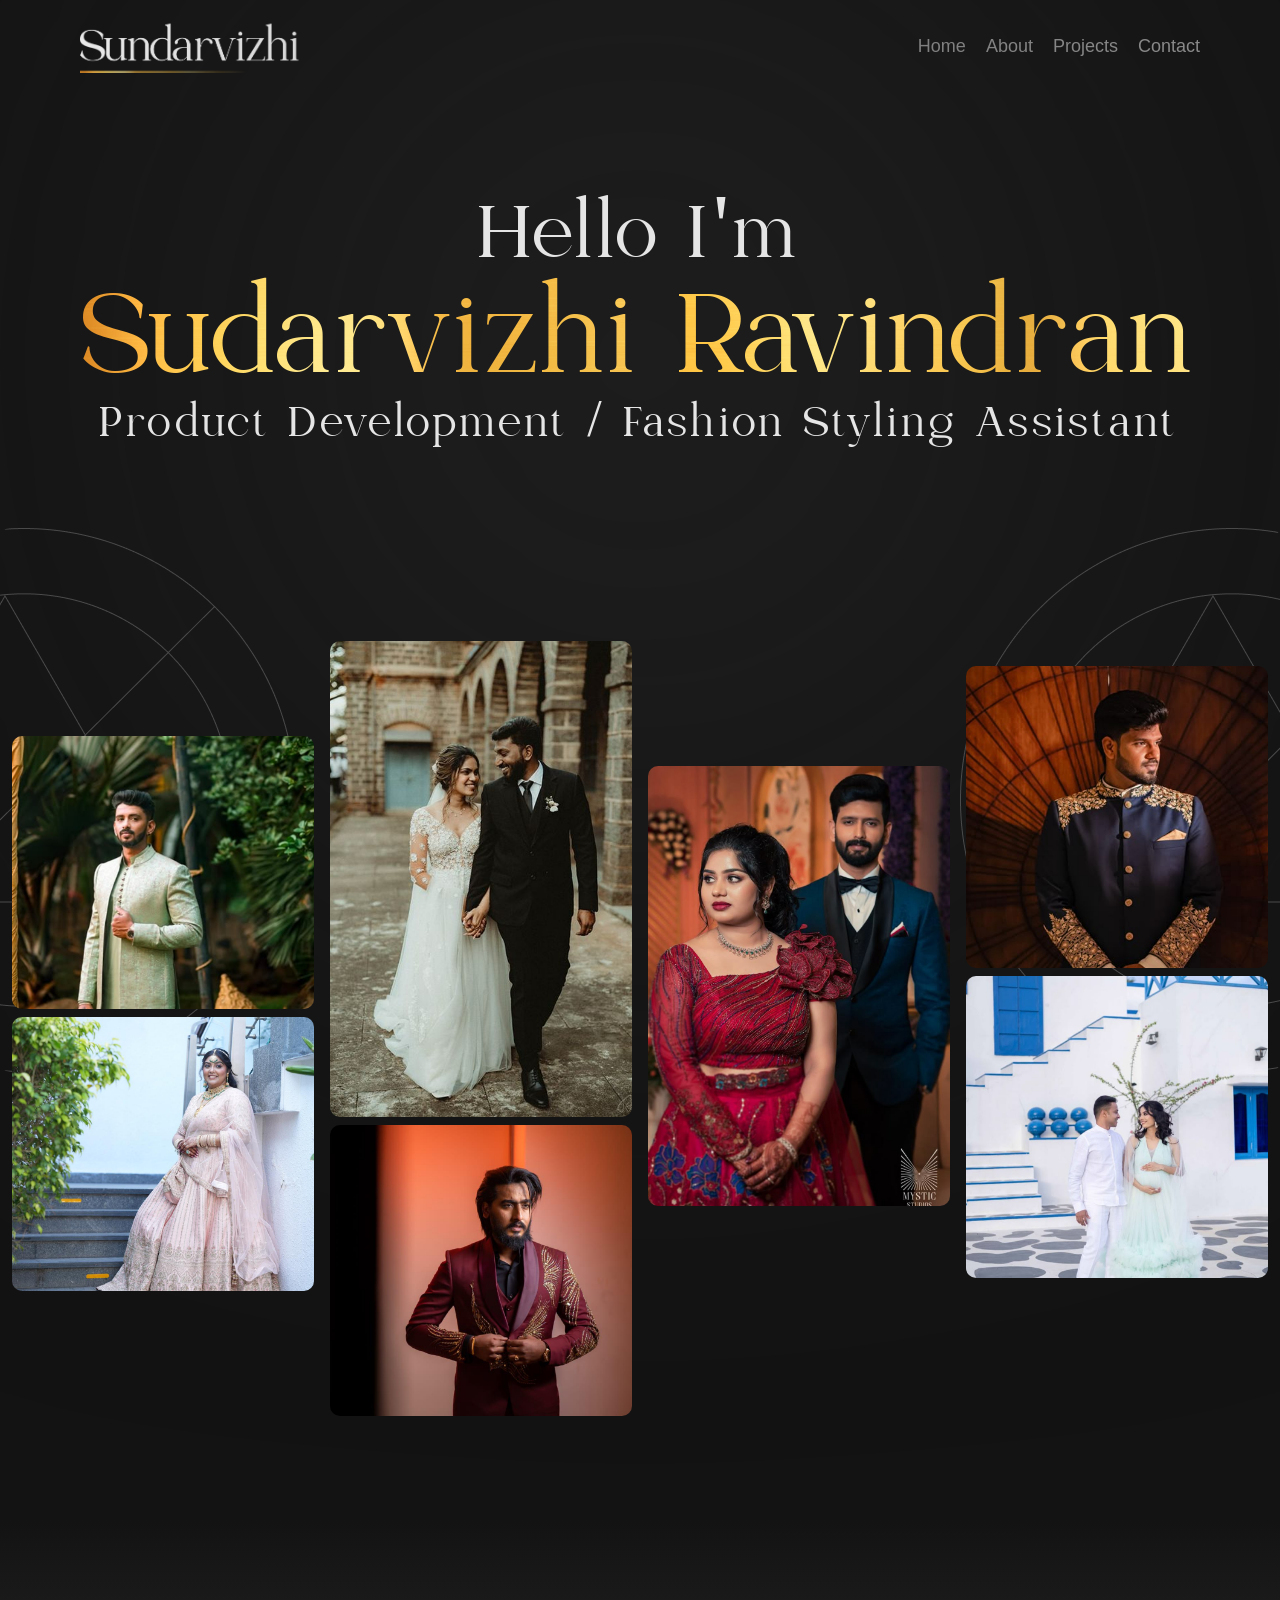
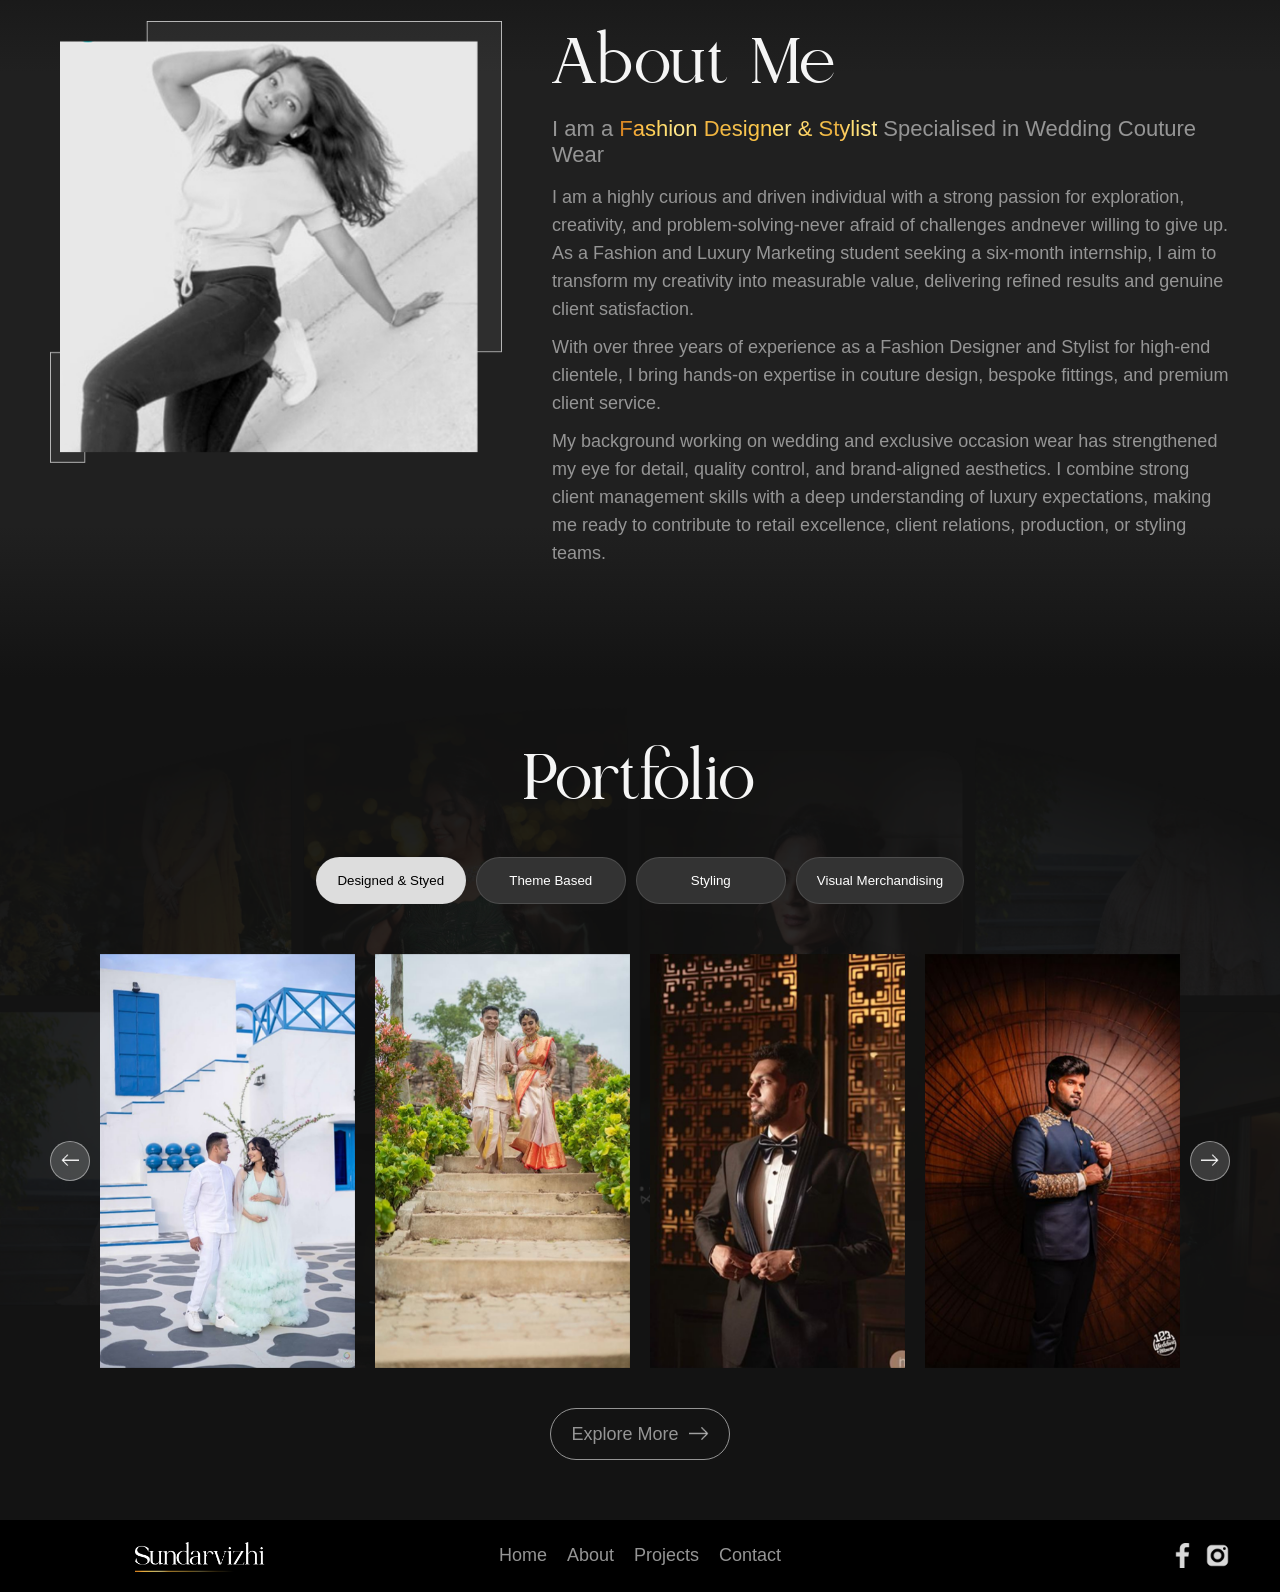
<file: index.html>
<!DOCTYPE html>
<html lang="en">
<head>
    <meta charset="UTF-8">
    <meta name="viewport" content="width=device-width, initial-scale=1.0">
    <title>Sudarvizhi-Portfolio</title>
    <!-- Swiper CSS -->
    <link rel="stylesheet" href="https://cdn.jsdelivr.net/npm/swiper@11/swiper-bundle.min.css" />
    <link rel="stylesheet" href="css/style.css">

</head>
<body>
    <div class="hero-section">
        <header>
            <div class="container">
                <div class="header-inner">
                <!-- Logo -->
                <div class="logo">
                    <div class="img-wrapper">
                        <img src="images/Logo.png" alt="Sundarvizhi">
                    </div>
                </div>

                <!-- NavBar -->
                 <div class="navbar">
                    <nav>
                        <ul>
                            <li><a href="index.html">Home</a></li>
                            <li><a href="#about">About</a></li>
                            <li><a href="#projects">Projects</a></li>
                            <li><a href="mailto:test@gmail.com">Contact</a></li>
                        </ul>
                    </nav>
                 </div>
            </div>

            <div class="hero-content">
                <div class="hero-content">
                    <h3>Hello I'm</h3>
                    <div class="name"><h1>Sudarvizhi Ravindran</h1></div>
                    <h2>Product Development / Fashion Styling Assistant</h2>
                </div>
            </div>
            </div>
        </header>
    </div>
    
    <div class="hero-image">
        <div class="hero-pattern-one">
            <img src="images/pattern-1.png" alt="">
        </div>
        <div class="hero-pattern-two">
            <img src="images/pattern-2.png" alt="">
        </div>
        <div class="grid-container">
            <div class="column">
            <img src="images/hero-image/1.png" alt="">
            <img src="images/hero-image/2.png" alt="">
            </div>

            <div class="column">
            <img src="images/hero-image/3.png" alt="">
            <img src="images/hero-image/4.png" alt="">
            </div>

            <div class="column">
            <img src="images/hero-image/5.png" alt="">
            </div>

            <div class="column">
            <img src="images/hero-image/6.png" alt="">
            <img src="images/hero-image/7.png" alt="">
            </div>
        </div>
        
    </div>

    <div class="about-section" id="about">
        <div class="container">
            <div class="about-inner">
                <div class="about-image">
                    <img src="images/About-Me.png" alt="Sundarvizhi">
                </div>
                <div class="about-content">
                    <h3 class="heading">About Me</h3>
                    <h4>I am a <span class="gold-text">Fashion Designer & Stylist</span> Specialised in Wedding Couture Wear</h4>
                    <p>I am a highly curious and driven individual with a strong passion for exploration, creativity, and problem-solving-never afraid of challenges andnever willing to give up. As a Fashion and Luxury Marketing student seeking a six-month internship, I aim to transform my creativity into measurable value, delivering refined results and genuine client satisfaction.</p>
                    <p>With over three years of experience as a Fashion Designer and Stylist for high-end clientele, I bring hands-on expertise in couture design, bespoke fittings, and premium client service.</p>
                    <p>My background working on wedding and exclusive occasion wear has strengthened my eye for detail, quality control, and brand-aligned aesthetics. I combine strong client management skills with a deep understanding of luxury expectations, making me ready to contribute to retail excellence, client relations, production, or styling teams.</p>
                </div>
            </div>
        </div>

    </div>

    <div class="portfolio" id="projects">
        <h3 class="heading">Portfolio</h3>
        <div class="container">
            <div class="portfolio-tab">
            <div class="tabs">
                <button class="tab-btn active" data-tab="tab1">Designed & Styed</button>
                <button class="tab-btn" data-tab="tab2">Theme Based</button>
                <button class="tab-btn" data-tab="tab3">Styling</button>
                <button class="tab-btn" data-tab="tab4">Visual Merchandising</button>
            </div>

            <div class="tab-content active" id="tab1">
                <div class="swiper designed-slider">
                    <div class="swiper-wrapper">
                        <div class="swiper-slide">
                            <img src="images/Design-Styled/babyshower-thumb.png" alt="">
                        </div>
                        <div class="swiper-slide">
                            <img src="images/Design-Styled/Wed-thumb.png" alt="">
                        </div>
                        <div class="swiper-slide">
                            <img src="images/Design-Styled/SET-1-1.png" alt="">
                        </div>
                        <div class="swiper-slide">
                            <img src="images/Design-Styled/SET-2-1.png" alt="">
                        </div>
                        <div class="swiper-slide">
                            <img src="images/Design-Styled/SET-3-1.png" alt="">
                        </div>
                        <div class="swiper-slide">
                            <img src="images/Design-Styled/SET-4-1.png" alt="">
                        </div>
                    </div>

                    <!-- Navigation arrows -->
                    
                </div>
                <div class="custom-button-next">
                        <img src="images/right-arrow.png" alt="">
                    </div>
                    <div class="custom-button-prev">
                        <img src="images/left-arrow.png" alt="">
                    </div>
                
            </div>
            
            <div class="tab-content" id="tab2">
                <div class="swiper designed-slider">
                    <div class="swiper-wrapper">
                        <div class="swiper-slide">
                            <img src="images/Theme-image/Theme-Thumb-1.png" alt="">
                        </div>
                        <div class="swiper-slide">
                            <img src="images/Theme-image/Theme-Thumb-2.png" alt="">
                        </div>
                        <div class="swiper-slide">
                            <img src="images/Theme-image/Theme-Thumb-3.png" alt="">
                        </div>
                        <div class="swiper-slide">
                            <img src="images/Theme-image/Theme-Thumb-4.png" alt="">
                        </div>
                        <div class="swiper-slide">
                            <img src="images/Theme-image/Theme-Thumb-5.png" alt="">
                        </div>
                        <div class="swiper-slide">
                            <img src="images/Theme-image/Theme-Thumb-6.png" alt="">
                        </div>
                        <div class="swiper-slide">
                            <img src="images/Theme-image/Theme-Thumb-7.png" alt="">
                        </div>
                        <div class="swiper-slide">
                            <img src="images/Theme-image/Theme-Thumb-8.png" alt="">
                        </div>
                        <div class="swiper-slide">
                            <img src="images/Theme-image/Theme-Thumb-9.png" alt="">
                        </div>
                        <div class="swiper-slide">
                            <img src="images/Theme-image/Theme-Thumb-10.png" alt="">
                        </div>
                        <div class="swiper-slide">
                            <img src="images/Theme-image/Theme-Thumb-11.png" alt="">
                        </div>

                        
                    </div>

                </div>
                <div class="custom-button-next">
                        <img src="images/right-arrow.png" alt="">
                    </div>
                    <div class="custom-button-prev">
                        <img src="images/left-arrow.png" alt="">
                    </div>
            </div>

            <div class="tab-content" id="tab3">
                <div class="swiper theme-based-slider">
                    <div class="swiper-wrapper">
                        <div class="swiper-slide">
                            <img src="images/Styling/Sty-1-1.png" alt="">
                        </div>
                        <div class="swiper-slide">
                            <img src="images/Styling/Sty-1-3.png" alt="">
                        </div>
                        <div class="swiper-slide">
                            <img src="images/Styling/Sty-2.png" alt="">
                        </div>
                        <div class="swiper-slide">
                            <img src="images/Styling/Sty-3-1.png" alt="">
                        </div>
                        <div class="swiper-slide">
                            <img src="images/Styling/Sty-4-1.png" alt="">
                        </div>
                        <div class="swiper-slide">
                            <img src="images/Styling/Sty-4-3.png" alt="">
                        </div>
                        <div class="swiper-slide">
                            <img src="images/Styling/Sty-4-2.png" alt="">
                        </div>
                        
                    </div>
                </div>
                <div class="custom-button-next">
                        <img src="images/right-arrow.png" alt="">
                    </div>
                    <div class="custom-button-prev">
                        <img src="images/left-arrow.png" alt="">
                    </div>
            </div>

            <div class="tab-content" id="tab4">
                <div class="swiper merchand-slider">
                    <div class="swiper-wrapper">
                        <div class="swiper-slide">
                            <img src="images/Visual Merchand/Merch-1.png" alt="">
                        </div>
                        <div class="swiper-slide">
                            <img src="images/Visual Merchand/Merch-2.png" alt="">
                        </div>
                        <div class="swiper-slide">
                            <img src="images/Visual Merchand/Merch-3.png" alt="">
                        </div>
                        <div class="swiper-slide">
                            <img src="images/Visual Merchand/Merch-4.png" alt="">
                        </div>
                        <div class="swiper-slide">
                            <img src="images/Visual Merchand/Merch-5.png" alt="">
                        </div>
                        <div class="swiper-slide">
                            <img src="images/Visual Merchand/Merch-6.png" alt="">
                        </div>
                        
                    </div>
                </div>
                <div class="custom-button-next">
                        <img src="images/right-arrow.png" alt="">
                    </div>
                    <div class="custom-button-prev">
                        <img src="images/left-arrow.png" alt="">
                    </div>
             </div>

            </div>

            <div class="explore-btn">
                    <a href="Portfolio.html"><p>Explore More</p><img src="images/right-arrow.png"></a>
            </div>
        </div>
    </div>

    <footer>
       <div class="container">
         <div class="footer-inner">
            <div class="logo">
                <img src="images/Logo.png" alt="">
            </div>
            <div class="navbar">
                <ul>
                    <li><a href="index.html">Home</a></li>
                    <li><a href="#about">About</a></li>
                    <li><a href="#projects">Projects</a></li>
                    <li><a href="mailto:test@gmail.com">Contact</a></li>
                </ul>
            </div>
            <div class="footer-icon">
                <div class="icon-box">
                    <img src="images/FB.png" alt="">
                </div>
                <div class="icon-box">
                    <img src="images/Instagram.png" alt="">
                </div>
            </div>
        </div>
       </div>
    </footer>

<script src="https://cdn.jsdelivr.net/npm/swiper@11/swiper-bundle.min.js"></script>
<script>

const swiper = new Swiper(".designed-slider", {
    loop: true,
    spaceBetween: 20,
    slidesPerView: 4, 

    navigation: {
        nextEl: ".custom-button-next",
        prevEl: ".custom-button-prev",
    },
});

const themeswiper = new Swiper(".theme-based-slider", {
    loop: true,
    spaceBetween: 20,
    slidesPerView: 4, 

    navigation: {
        nextEl: ".custom-button-next",
        prevEl: ".custom-button-prev",
    },
});

const merchandswiper = new Swiper(".merchand-slider", {
    loop: true,
    spaceBetween: 20,
    slidesPerView: 4, 

    navigation: {
        nextEl: ".custom-button-next",
        prevEl: ".custom-button-prev",
    },
});

const tabButtons = document.querySelectorAll('.tab-btn');
const tabContents = document.querySelectorAll('.tab-content');

tabButtons.forEach((btn) => {
  btn.addEventListener('click', () => {
    const target = btn.getAttribute('data-tab');

    // Remove active from buttons
    tabButtons.forEach((b) => b.classList.remove('active'));

    // Remove active from content
    tabContents.forEach((c) => c.classList.remove('active'));

    // Add active to current button & content
    btn.classList.add('active');
    document.getElementById(target).classList.add('active');
  });
});




</script>

</body>
</html>
</file>
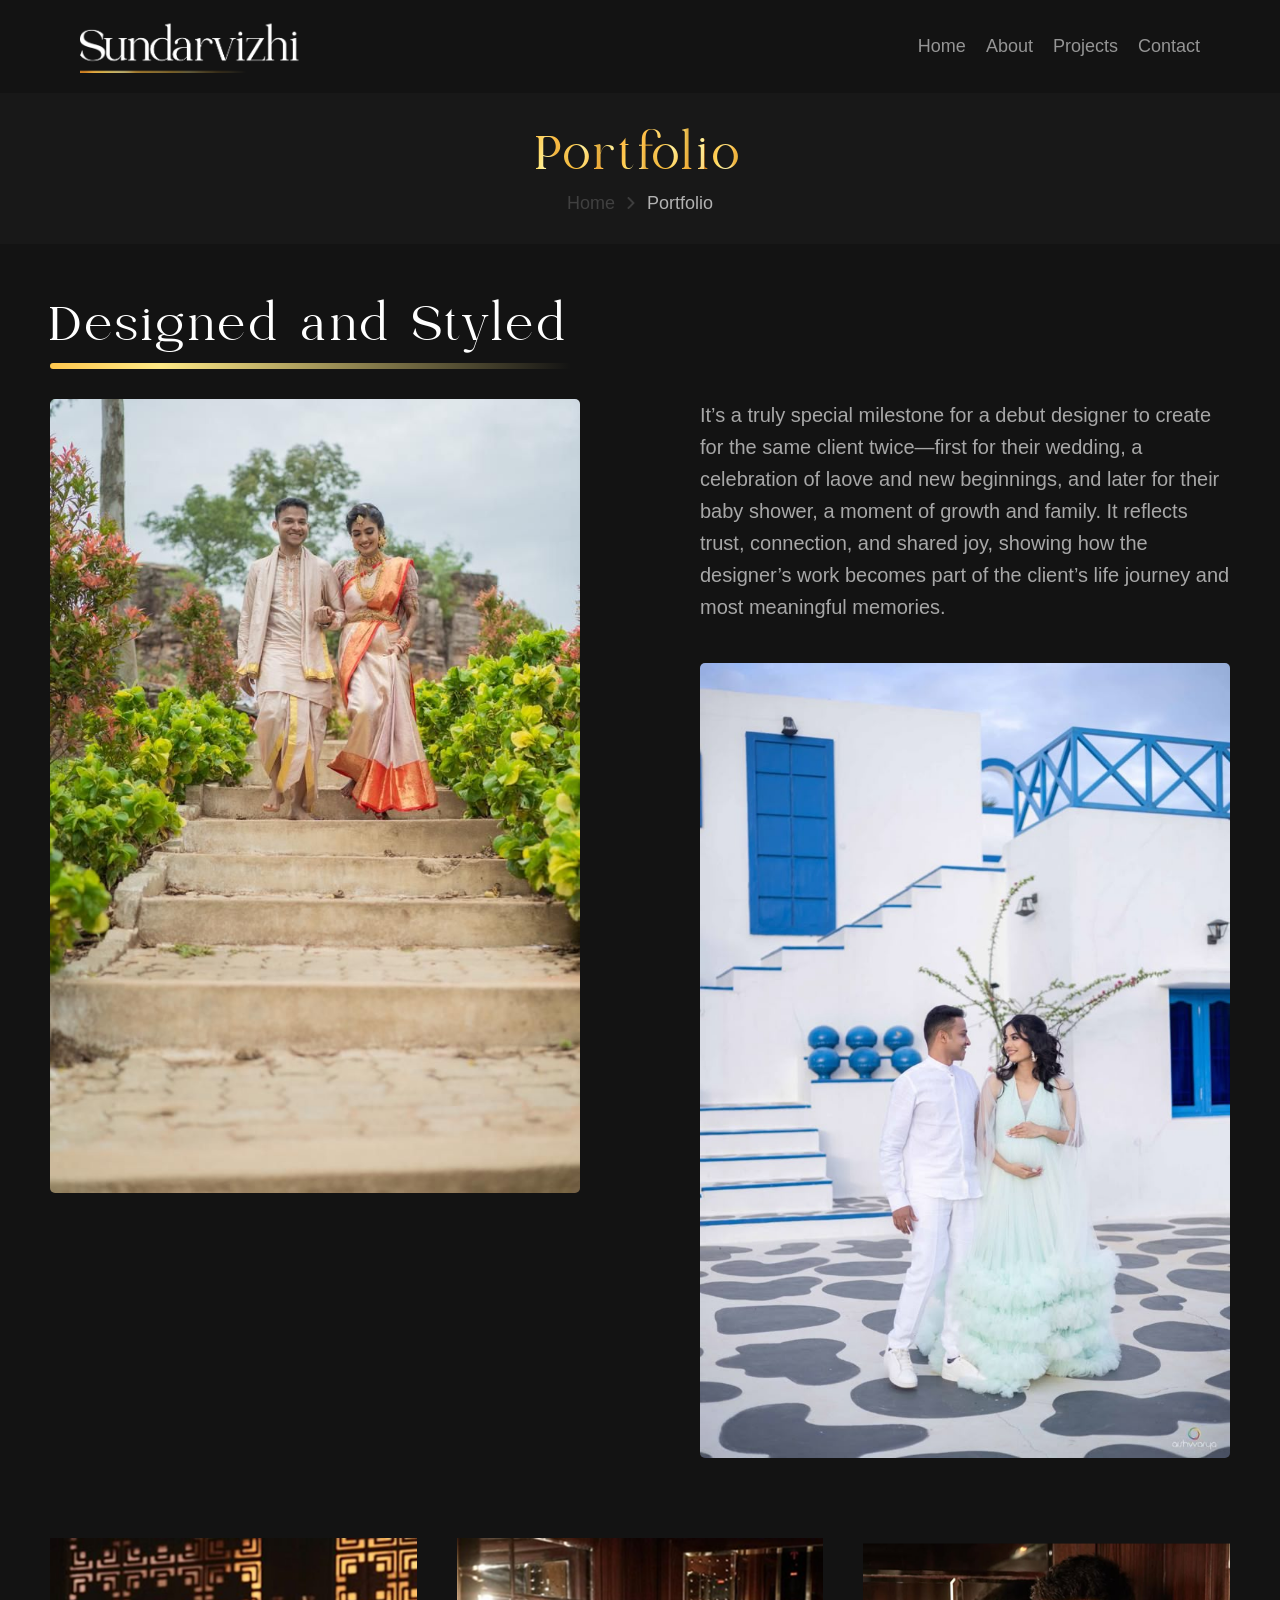
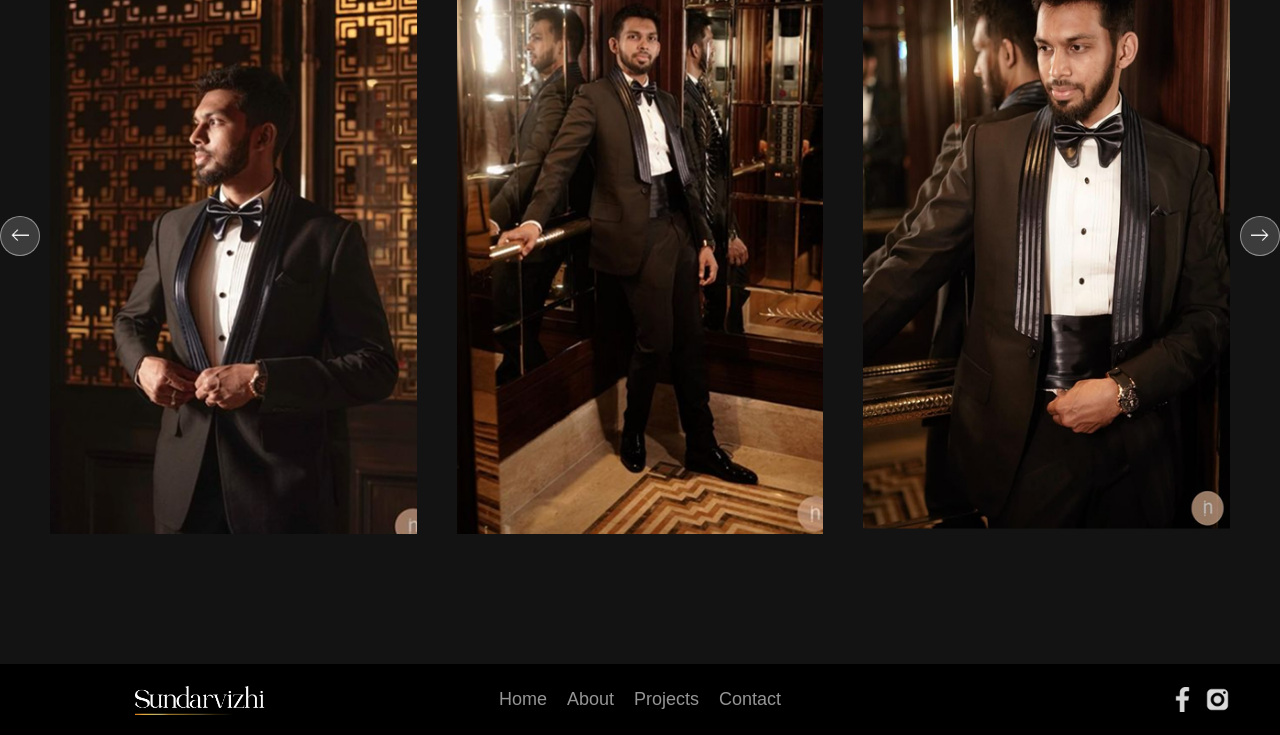
<file: Portfolio.html>
<!DOCTYPE html>
<html lang="en">
<head>
    <meta charset="UTF-8">
    <meta name="viewport" content="width=device-width, initial-scale=1.0">
    <title>Sudarvizhi-Portfolio</title>
     <link rel="stylesheet" href="https://cdn.jsdelivr.net/npm/swiper@11/swiper-bundle.min.css" />
    <link rel="stylesheet" href="css/style.css">
    <link rel="stylesheet" href="css/portfolio.css">
</head>
<body>
      <header>
            <div class="container">
                <div class="header-inner">
                <!-- Logo -->
                <div class="logo">
                    <div class="img-wrapper">
                        <img src="images/Logo.png" alt="Sundarvizhi">
                    </div>
                </div>

                <!-- NavBar -->
                 <div class="navbar">
                    <nav>
                        <ul>
                            <li><a href="index.html">Home</a></li>
                            <li><a href="#about">About</a></li>
                            <li><a href="#projects">Projects</a></li>
                            <li><a href="mailto:test@gmail.com">Contact</a></li>
                        </ul>
                    </nav>
                 </div>
                </div>
            </div>

        </header>
    

    <div class="breadcrumbs-wrapper">
        <div class="container">
            <h2 class="breadcrumb-title">Portfolio</h2>
            <div class="breadcrumbs-nav">
                <ul>
                    <li><a href="index.html">Home</a></li>
                    <li><img src="images/right.png" width="12px"></li>
                    <li><a href="Portfolio.html" class="active">Portfolio</a></li>
                </ul>
            </div>
        </div>
    </div>

    <div class="portfolio-page">
        <div class="container">
            <div class="design-and-styed" id="design-and-styed">
                <div class="portfolio-header">
                    <h3>Designed and Styled</h3>
                    <div class="cilent-box wedd-and-babyshower">
                        <div class="image-grid">
                            <div class="image-column">
                                <img src="images/Design-Styled/Wed-1.JPG" alt="">
                            </div>
                            <div class="image-column">
                                <div class="content">
                                    <p>It’s a truly special milestone for a debut designer to create for the same client twice—first for their wedding, a celebration of laove and new beginnings, and later for their baby shower, a moment of growth and family. It reflects trust, connection, and shared joy, showing how the designer’s work becomes part of the client’s life journey and most meaningful memories.</p>
                                </div>
                                <img src="images/Design-Styled/babyshower.JPG" alt="">
                            </div>
                        </div>
                    </div>
                    <div class="cilent-image-slider">
                        <div class="container">
                            <div class="cilent-slider-inner">
                            <div class="cilent-slider">
                                <div class="swiper-wrapper">
                                    <div class="swiper-slide">
                                        <img src="images/Design-Styled/SET-1-1.png" alt="">
                                    </div>
                                    <div class="swiper-slide">
                                        <img src="images/Design-Styled/SET-1-2.png" alt="">
                                    </div>
                                    <div class="swiper-slide">
                                        <img src="images/Design-Styled/SET-1-3.png" alt="">
                                    </div>

                                    <div class="swiper-slide">
                                        <img src="images/Design-Styled/SET-2-1.png" alt="">
                                    </div>
                                    <div class="swiper-slide">
                                        <img src="images/Design-Styled/SET-2-2.png" alt="">
                                    </div>
                                    <div class="swiper-slide">
                                        <img src="images/Design-Styled/SET-2-3.png" alt="">
                                    </div>
                                    
                                    <div class="swiper-slide">
                                        <img src="images/Design-Styled/SET-3-1.png" alt="">
                                    </div>
                                    <div class="swiper-slide">
                                        <img src="images/Design-Styled/SET-3-2.png" alt="">
                                    </div>
                                    <div class="swiper-slide">
                                        <img src="images/Design-Styled/SET-3-3.png" alt="">
                                    </div>

                                    <div class="swiper-slide">
                                        <img src="images/Design-Styled/SET-4-1.png" alt="">
                                    </div>
                                    <div class="swiper-slide">
                                        <img src="images/Design-Styled/SET-4-2.png" alt="">
                                    </div>
                                    <div class="swiper-slide">
                                        <img src="images/Design-Styled/SET-4-3.png" alt="">
                                    </div>
                                </div>
                        


                                

                            </div>
                            <!-- Navigation arrows -->
                                <div class="custom-button-next">
                                    <img src="images/right-arrow.png" alt="">
                                </div>
                                <div class="custom-button-prev">
                                    <img src="images/left-arrow.png" alt="">
                                </div>
                        </div>
                        </div>
                    </div>
                </div>
            </div>
        </div>
    </div>

    <footer>
       <div class="container">
         <div class="footer-inner">
            <div class="logo">
                <img src="images/Logo.png" alt="">
            </div>
            <div class="navbar">
                <ul>
                    <li><a href="index.html">Home</a></li>
                    <li><a href="#about">About</a></li>
                    <li><a href="#projects">Projects</a></li>
                    <li><a href="mailto:test@gmail.com">Contact</a></li>
                </ul>
            </div>
            <div class="footer-icon">
                <div class="icon-box">
                    <img src="images/FB.png" alt="">
                </div>
                <div class="icon-box">
                    <img src="images/Instagram.png" alt="">
                </div>
            </div>
        </div>
       </div>
    </footer>

<script src="https://cdn.jsdelivr.net/npm/swiper@11/swiper-bundle.min.js"></script>
<script>

const swiper = new Swiper(".cilent-slider", {
    loop: true,
    spaceBetween: 40,
    slidesPerView: 3, 
     slidesPerGroup: 3, 

    pagination: {
        el: ".swiper-pagination",
        clickable: true,
    },
    navigation: {
        nextEl: ".custom-button-next",
        prevEl: ".custom-button-prev",
    },
});
</script>
</body>
</html>
</file>
<file: css/style.css>
/* ------- Font Importing ------- */

/* Olivera */
@font-face {
    font-family: 'Olivera';
    src: url('/Fonts/Olivera.woff2') format('woff2'),
        url('/Fonts/Olivera.woff') format('woff');
    font-weight: normal;
    font-style: normal;
    font-display: swap;
}

/* Inter */
@import url('https://fonts.googleapis.com/css2?family=Inter:ital,opsz,wght@0,14..32,100..900;1,14..32,100..900&family=Plus+Jakarta+Sans:ital,wght@0,200..800;1,200..800&display=swap');

@import url('https://fonts.googleapis.com/css2?family=Raleway:ital,wght@0,100..900;1,100..900&display=swap');
/* ----- Root Variable ----- */
:root{
  --primary-color:#131313;
  --secondary-color:#F4B03D;
  --primary-font:"Raleway", sans-serif;
  --secondary-font:'Olivera';
}


/* ------ Overall Style ------ */

*{
  margin: 0;
  padding: 0;
  box-sizing: border-box;
  scroll-behavior: smooth;
}

body{
  font-family: var(--primary-font);
  margin: 0;
  padding: 0;
  background-color: var(--primary-color);
}
img{
    display: block;
    margin: 0 auto;
    max-width: 100%;
}
.heading {
    font-size: 80px;
    font-family: var(--secondary-font);
    text-align: center;
    color: #f5f5f5;
    font-weight: 100;
    letter-spacing: 2px;
}
.container{
    max-width: 1520px;
    padding: 0px 50px;
    margin: 0 auto;
}

/* ----- Header -----*/
.hero-section{
    position: relative;
}
.hero-section:before{
    content: '';
    background-color: #303030;
    width: 50%;
    height: 80vh;
    border-radius: 50%;
    position: absolute;
    top: 0;
    left: 50%;
    filter: blur(300px);
    transform: translateX(-50%);
}
.logo {
    width: 220px;
}
.header-inner {
    display: flex;
    justify-content: space-between;
    align-items: center;
    padding: 20px 30px;
}
.navbar ul {
    display: flex;
    gap: 20px;
    margin: 0;
    padding: 0;
    list-style: none;
}
.navbar ul li a {
    display: inline-block;
    text-decoration: none;
    color: #959595;
    font-size:18px;
    font-weight: 400;   
}
.navbar ul li a:hover{
    color: #fff;
}
.hero-content {
    text-align: center;
    padding: 40px 0px;
    font-family: var(--secondary-font);
    color:#fff;
    position: relative;
}
.hero-content h3{
    font-size:92px;
    letter-spacing:5px;
    font-weight:lighter;
    color:#e5e5e5;
}
.hero-content h1{
    font-size: 140px;
    letter-spacing: 5px;
    font-weight: lighter;
    background-image: url(../images/text-bg.png);
    background-size: cover;
    background-position: center;
    -webkit-background-clip: text;
    color: transparent;
    margin-top: -15px;
    margin-bottom: -15px;
    font-weight:lighter;
}
.hero-content h2{
    font-size:52px;
    letter-spacing:5px;
    font-weight:lighter;
    color:#e5e5e5;  
    font-weight:lighter;
}
.hero-image{
    position: relative;
}
.grid-container {
  display: flex;
  flex-wrap: wrap;
  padding: 0 4px;
  position: relative;
  z-index: 3;
}
.column {
  flex: 20%;
  max-width: 25%;
  padding: 5px 8px;
}
.column img {
  margin-top: 8px;
  vertical-align: middle;
  width: 100%;
}
.hero-image img {
    border-radius: 10px;
}
.hero-image .grid-container .column:first-child {
    padding-top: 100px;
}
.hero-image .grid-container .column:nth-child(3) {
    padding-top: 130px;
}
.hero-image .grid-container .column:nth-child(4) {
    padding-top: 30px;
}
.hero-image {
    padding: 100px 0px;
}
.hero-pattern-one {
    position: absolute;
    top: 0%;
    left: 0;
}
.hero-pattern-two {
    position: absolute;
    top: 0;
    right: 0;
}
/* ----- About Me ----- */
.about-section {
    padding: 100px 0px;
    background-image:linear-gradient(to bottom ,#131313 0%,#202020 20% ,#202020 80%,#131313 100%) ;
}
.about-inner {
    display: flex;
    gap: 50px;
}
.about-image{
    flex:40%
}
.about-content{
    flex:60%;
}
.about-content p{
    font-size:18px;
    line-height:28px;
    color:#959595;
    margin-bottom:10px;
}
.about-content h3{
    text-align:left;
}
.about-content h4{
    font-size: 22px;
    color:#959595;
    margin: 15px 0px;
    font-weight: 500;
}
.gold-text{
    background-image: url(../images/text-bg.png);
    background-size: cover;
    background-position: center;
    -webkit-background-clip: text;
    color: transparent;
}



/* Portfolio */
.portfolio{
    background-image: url('../images/portfolio-bg-new.png');
    background-position: 100% 5%;
    background-repeat: no-repeat;
    background-size: cover;
    padding: 60px 0px;
}
.portfolio-tab {
    padding-top: 40px;
}
.tabs {
  font-family: var(--primary-font);
  display: flex;
  gap: 10px;
  margin-bottom: 50px;
  justify-content: center;
}
.tab-btn {
  padding: 15px 20px;
  border: 1px solid #cccccc2a;  
  background: #333;
  color: #fff;
  min-width: 150px;
  font-family: var(--primary-font);
  cursor: pointer;
  transition: 0.3s;
  border-radius: 25px;
}
.tab-btn:hover{
    border: 1px solid #ccccccaf; 
}
.tab-btn.active {
  background: #ddd;
  color: #000;
}
.tab-content {
  display: none;
  border-radius: 4px;
  position: relative;
  padding: 0px 50px;
}
.tab-content.active {
  display: block;
}
/* Custom Arrows */
.swiper{
  position: relative;
}
.custom-button-next, .custom-button-prev{
  position: absolute;
  width: 40px;
  height: 40px;
  border-radius: 50%;
  background-color: #ffffff2d;
  border: 1px solid #ffffff6f;
  padding: 10px;
  top: 50%;
  transform: translateY(-50%);
  z-index: 10;
  cursor: pointer;
}
.custom-button-next{
  right: 0px;
}
.custom-button-prev{
  left: -0px;
}
.custom-button-next img, .custom-button-prev img{
  transform: translateY(-4px);
}
.explore-btn {
    padding-top: 40px;
    text-align: center;
}
.explore-btn a {
    display: inline-flex;
    align-items: center;
    gap: 10px;
    color: #959595;
    font-size: 18px;
    padding: 10px 20px;
    justify-content: center;
    border: 1px solid #959595;
    text-decoration: none;
    border-radius: 30px;
}
.explore-btn a:hover{
    color: #ffffff;
    background-color: #ffffff52;
}
.explore-btn a:hover img{
    opacity: 1;
}
.explore-btn a img{
  width: 20px;
  margin: 0;
  transform: translateY(1px);
  opacity: 0.7;
}
footer {
    background: #000;
    padding: 20px 0px;
}
footer .logo img{
    max-width: 130px;
}
.footer-inner {
    display: flex;
    align-items: center;
    justify-content: space-between;
}

.footer-icon {
    display: flex;
    gap: 10px;
    justify-content: end;
}
.footer-icon .icon-box {
    width: 25px;
}
footer .logo,footer .footer-icon {
    min-width:300px;
}
</file>
<file: css/portfolio.css>
.breadcrumbs-wrapper {
    padding: 30px 0px;
    background-color: #181818;
    text-align: center;
}
.breadcrumb-title{
    font-family: var(--secondary-font);
    font-size: 60px;
    letter-spacing: 5px;
    font-weight: lighter;
    background-image: url(../images/text-bg.png);
    background-size: contain;
    background-position: 60% 0%;
    -webkit-background-clip: text;
    color: transparent;
    font-weight:lighter;
}
.portfolio-page{
    padding: 50px 0px;
}
.portfolio-header h3{
    display: inline-block;
    position: relative;
    padding-bottom: 15px;
    margin-bottom:30px;
}
.portfolio-header h3:before{
    content:'';
    position: absolute;
    background-image: linear-gradient( to right, #FFC74E 0%, #FFE986 21%, #ffe98600 100%);
    width:100%;
    height:6px;
    bottom:0;
    border-radius:20px;
}
.portfolio-header h3 {
    font-family: var(--secondary-font);
    font-size: 60px;
    letter-spacing: 5px;
    color: #fff;
    font-weight:lighter;
}
.breadcrumbs-nav ul {
    display: flex;
    justify-content: center;
    align-items: center;
    gap: 10px;
    margin: 0;
    padding: 0;
    padding-top: 10px;
    list-style: none;
}
.breadcrumbs-nav ul li a {
    display: inline-block;
    text-decoration: none;
    color: #404040;
    font-size:18px;
    font-weight: 300;  
}
.breadcrumbs-nav ul li a.active{
    color: #b2b2b2;
    cursor:auto;
}

.image-grid{
    display: flex;
    flex-wrap: wrap;
    position: relative;
    z-index: 3;
    width: 100%;
    gap: 120px;
}
.wedd-and-babyshower .image-column{
    flex: calc(50% - 120px);
}
.image-column img{
    border-radius: 5px;
}
.content p{
    font-size: 20px;
    line-height: 32px;
    color: #A7A7A7;
    font-weight: 300;
    padding-bottom: 40px;
}
.cilent-image-slider{
    position: relative;
    margin: 0px -50px;
    padding: 80px 0px;
}
.cilent-slider{
    overflow: hidden;
}
</file>
